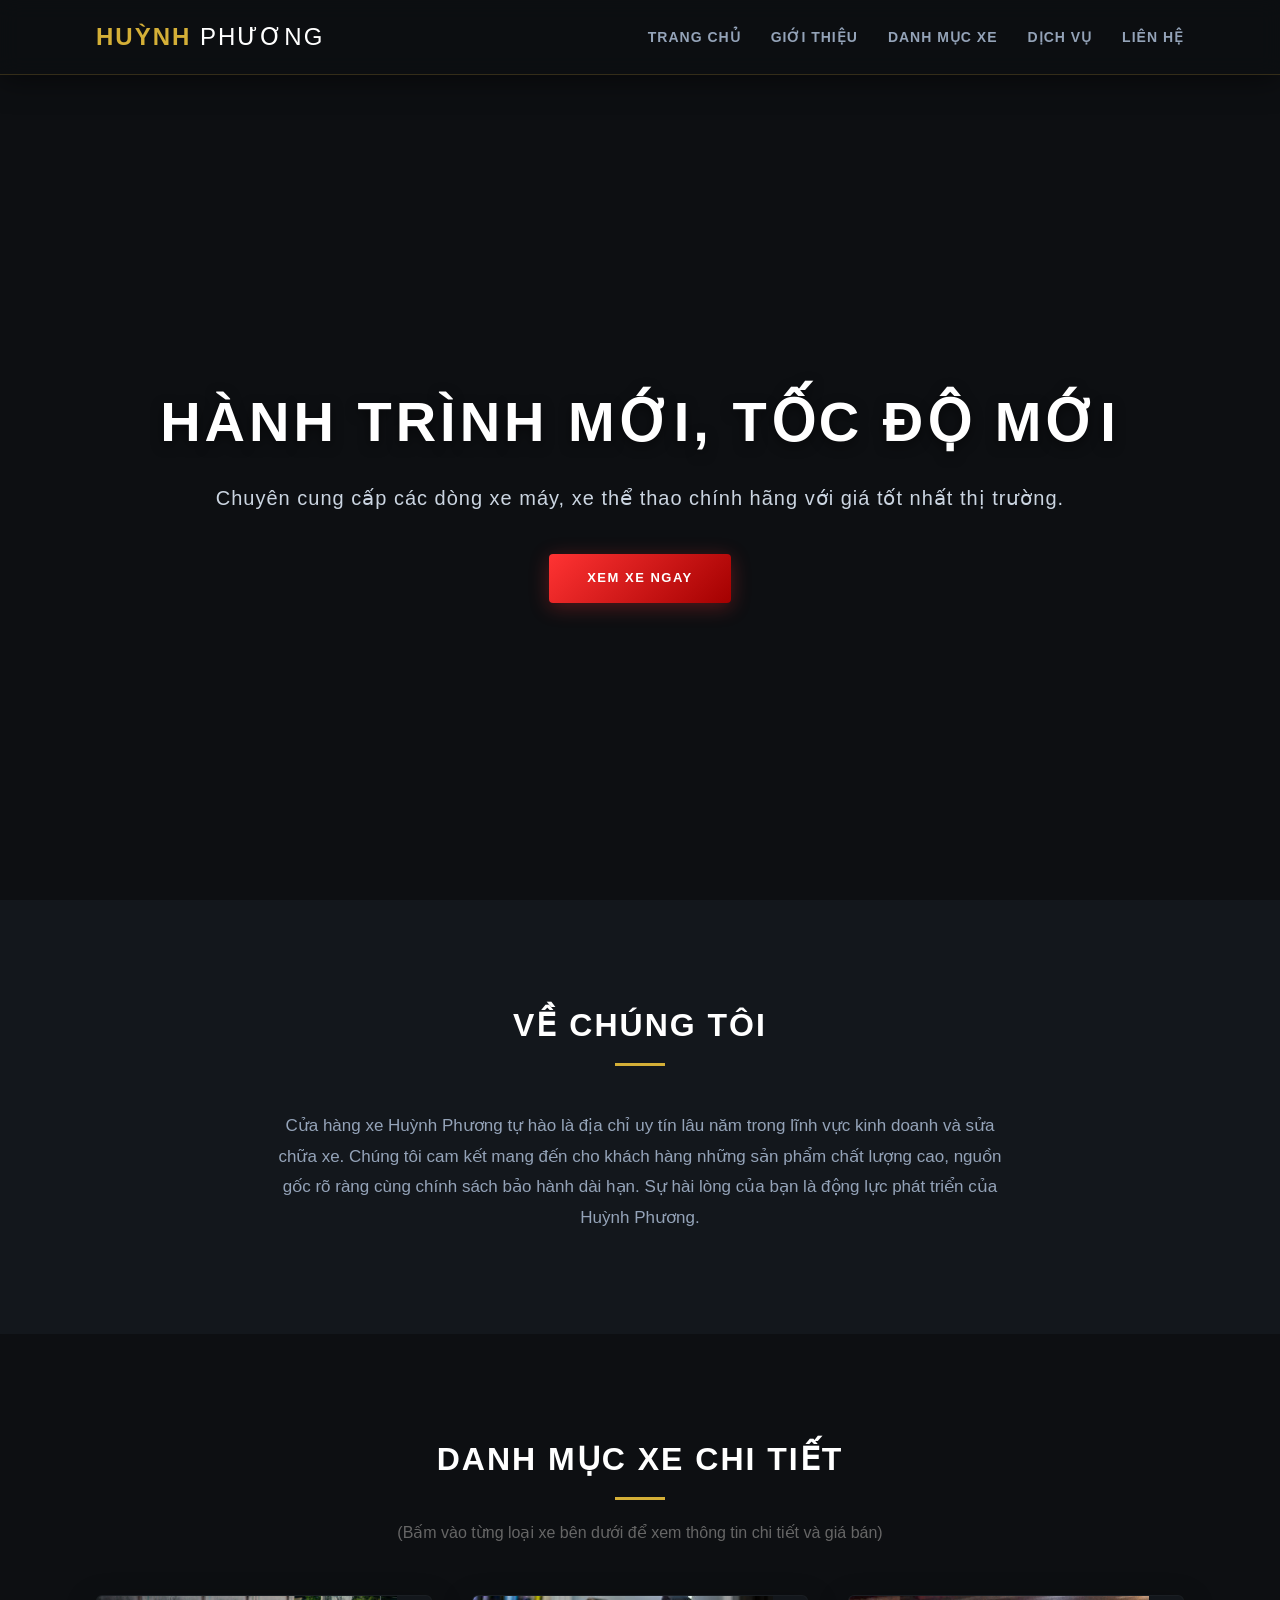
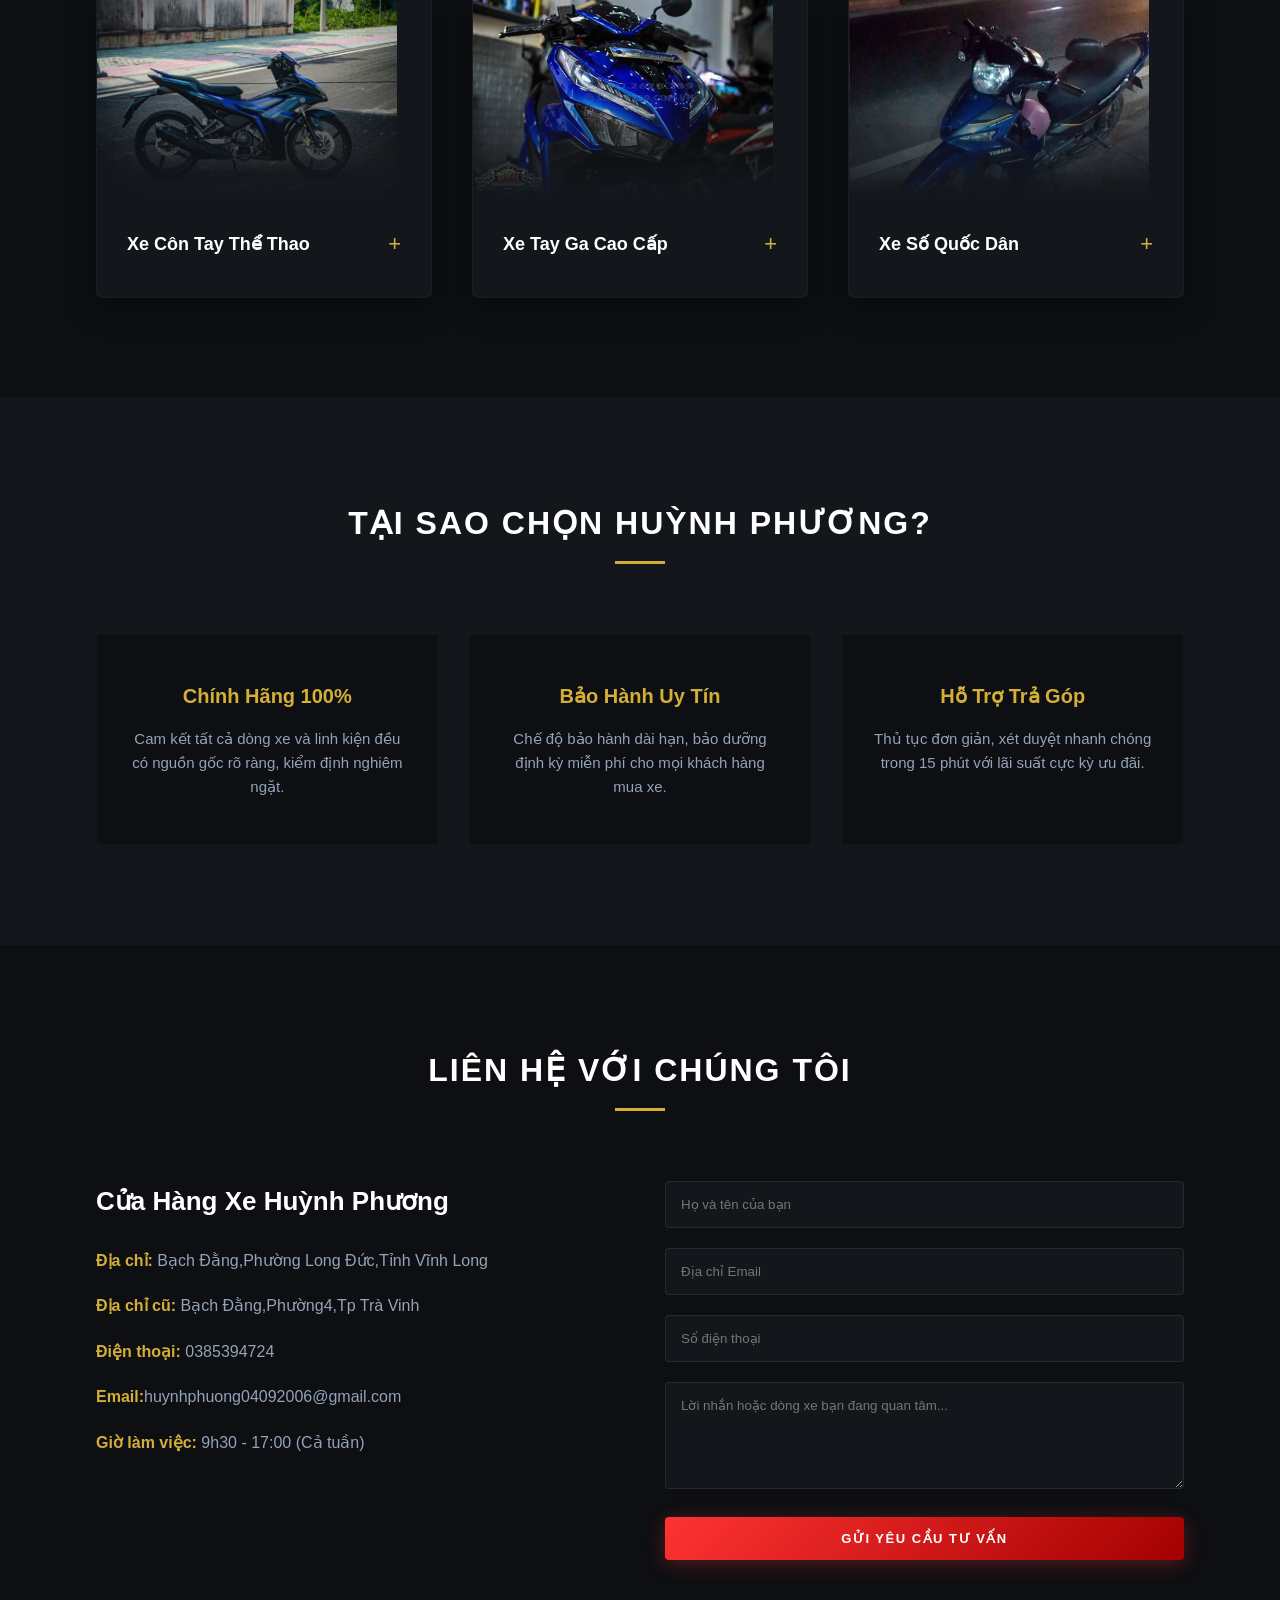
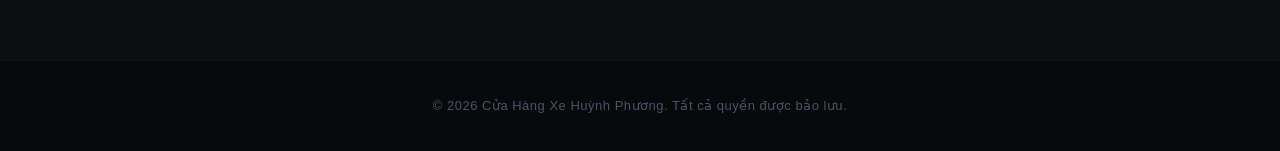
<file: html/gioi-thieu.html>
<!DOCTYPE html>
<html lang="vi">
<head>
    <meta charset="UTF-8">
    <meta name="viewport" content="width=device-width, initial-scale=1.0">
    <title>Cửa Hàng Xe Huỳnh Phương | Uy Tín & Chất Lượng</title>
   
    <link rel="stylesheet" href="../css/style.css">
</head>
<body>

    
    <header>
        <div class="container">
            <div class="logo">
                <h1>Huỳnh <span>Phương</span></h1>
            </div>
            <nav>
                <ul>
                    <li><a href="#home">Trang Chủ</a></li>
                    <li><a href="#about">Giới Thiệu</a></li>
                    <li><a href="#products">Danh Mục Xe</a></li>
                    <li><a href="#services">Dịch Vụ</a></li>
                    <li><a href="#contact">Liên Hệ</a></li>
                </ul>
            </nav>
        </div>
    </header>

 
    <section id="home" class="hero">
        <div class="hero-content">
            <h2>Hành Trình Mới, Tốc Độ Mới</h2>
            <p>Chuyên cung cấp các dòng xe máy, xe thể thao chính hãng với giá tốt nhất thị trường.</p>
            <a href="#products" class="btn">Xem xe ngay</a>
        </div>
    </section>

  
    <section id="about" class="about">
        <div class="container">
            <h2 class="section-title">Về Chúng Tôi</h2>
            <p>Cửa hàng xe Huỳnh Phương tự hào là địa chỉ uy tín lâu năm trong lĩnh vực kinh doanh và sửa chữa xe. Chúng tôi cam kết mang đến cho khách hàng những sản phẩm chất lượng cao, nguồn gốc rõ ràng cùng chính sách bảo hành dài hạn. Sự hài lòng của bạn là động lực phát triển của Huỳnh Phương.</p>
        </div>
    </section>

    
    <section id="products" class="products">
        <div class="container">
            <div class="text-center">
                <h2 class="section-title">Danh Mục Xe Chi Tiết</h2>
                <p style="color: #666; margin-bottom: 20px;">(Bấm vào từng loại xe bên dưới để xem thông tin chi tiết và giá bán)</p>
            </div>
            <div class="product-grid">
                
                
                <div class="product-card">
                    <div class="product-img img-sport"></div>
                    <div class="product-info">
                        <details>
                            <summary>Xe Côn Tay Thể Thao</summary>
                            <div class="details-content">
                                <p>Động cơ mạnh mẽ 150cc, kiểu dáng khí động học, tiết kiệm nhiên liệu tối đa cho những chuyến đi phượt xa.</p>
                                <p><strong>Trang bị:</strong> Phanh đĩa trước sau, hệ thống đèn LED siêu sáng, đồng hồ LCD hiện đại.</p>
                                <span class="price">Giá: Liên hệ giá tốt</span>
                            </div>
                        </details>
                    </div>
                </div>

              
                <div class="product-card">
                    <div class="product-img img-scooter"></div>
                    <div class="product-info">
                        <details>
                            <summary>Xe Tay Ga Cao Cấp</summary>
                            <div class="details-content">
                                <p>Thiết kế sang trọng, tích hợp phanh ABS an toàn và cốp xe rộng rãi phù hợp cho việc di chuyển trong đô thị.</p>
                                <p><strong>Trang bị:</strong> Khóa thông minh Smartkey, cổng sạc điện thoại tiện lợi, ngắt động cơ tạm thời.</p>
                                <span class="price">Giá: Liên hệ giá tốt</span>
                            </div>
                        </details>
                    </div>
                </div>

                <div class="product-card">
                    <div class="product-img img-cub"></div>
                    <div class="product-info">
                        <details>
                            <summary>Xe Số Quốc Dân</summary>
                            <div class="details-content">
                                <p>Bền bỉ với thời gian, dễ dàng bảo dưỡng sửa chữa, là người bạn đồng hành tin cậy trên mọi nẻo đường Việt Nam.</p>
                                <p><strong>Trang bị:</strong> Động cơ 110cc siêu tiết kiệm xăng, khung sườn chịu lực thế hệ mới.</p>
                                <span class="price">Giá: Liên hệ giá tốt</span>
                            </div>
                        </details>
                    </div>
                </div>

            </div>
        </div>
    </section>

  
    <section id="services" class="services">
        <div class="container">
            <h2 class="section-title">Tại Sao Chọn Huỳnh Phương?</h2>
            <div class="services-grid">
                <div class="service-box">
                    <h3>Chính Hãng 100%</h3>
                    <p>Cam kết tất cả dòng xe và linh kiện đều có nguồn gốc rõ ràng, kiểm định nghiêm ngặt.</p>
                </div>
                <div class="service-box">
                    <h3>Bảo Hành Uy Tín</h3>
                    <p>Chế độ bảo hành dài hạn, bảo dưỡng định kỳ miễn phí cho mọi khách hàng mua xe.</p>
                </div>
                <div class="service-box">
                    <h3>Hỗ Trợ Trả Góp</h3>
                    <p>Thủ tục đơn giản, xét duyệt nhanh chóng trong 15 phút với lãi suất cực kỳ ưu đãi.</p>
                </div>
            </div>
        </div>
    </section>

 
    <section id="contact" class="contact">
        <div class="container">
            <div class="text-center">
                <h2 class="section-title">Liên Hệ Với Chúng Tôi</h2>
            </div>
            <div class="contact-content">
                <div class="contact-info">
                    <h3>Cửa Hàng Xe Huỳnh Phương</h3>
                    <p><strong>Địa chỉ:</strong> Bạch Đằng,Phường Long Đức,Tỉnh Vĩnh Long</p>
					<p><strong>Địa chỉ cũ:</strong> Bạch Đằng,Phường4,Tp Trà Vinh</p>
                    <p><strong>Điện thoại:</strong> 0385394724</p>
                    <p><strong>Email:</strong>huynhphuong04092006@gmail.com</p>
                    <p><strong>Giờ làm việc:</strong> 9h30 - 17:00  (Cả tuần)</p>
                </div>
                <div class="contact-form">
                    <form action="#" method="post" onsubmit="alert('Cảm ơn bạn đã gửi thông tin! Chúng tôi sẽ liên hệ lại sớm nhất.'); return false;">
                        <input type="text" placeholder="Họ và tên của bạn" required>
                        <input type="email" placeholder="Địa chỉ Email" required>
                        <input type="tel" placeholder="Số điện thoại" required>
                        <textarea rows="5" placeholder="Lời nhắn hoặc dòng xe bạn đang quan tâm..." required></textarea>
                        <button type="submit" class="btn btn-submit">Gửi yêu cầu tư vấn</button>
                    </form>
                </div>
            </div>
        </div>
    </section>

    
    <footer>
        <div class="container">
            <p>&copy; 2026 Cửa Hàng Xe Huỳnh Phương. Tất cả quyền được bảo lưu.</p>
        </div>
    </footer>

</body>
</html>
</file>
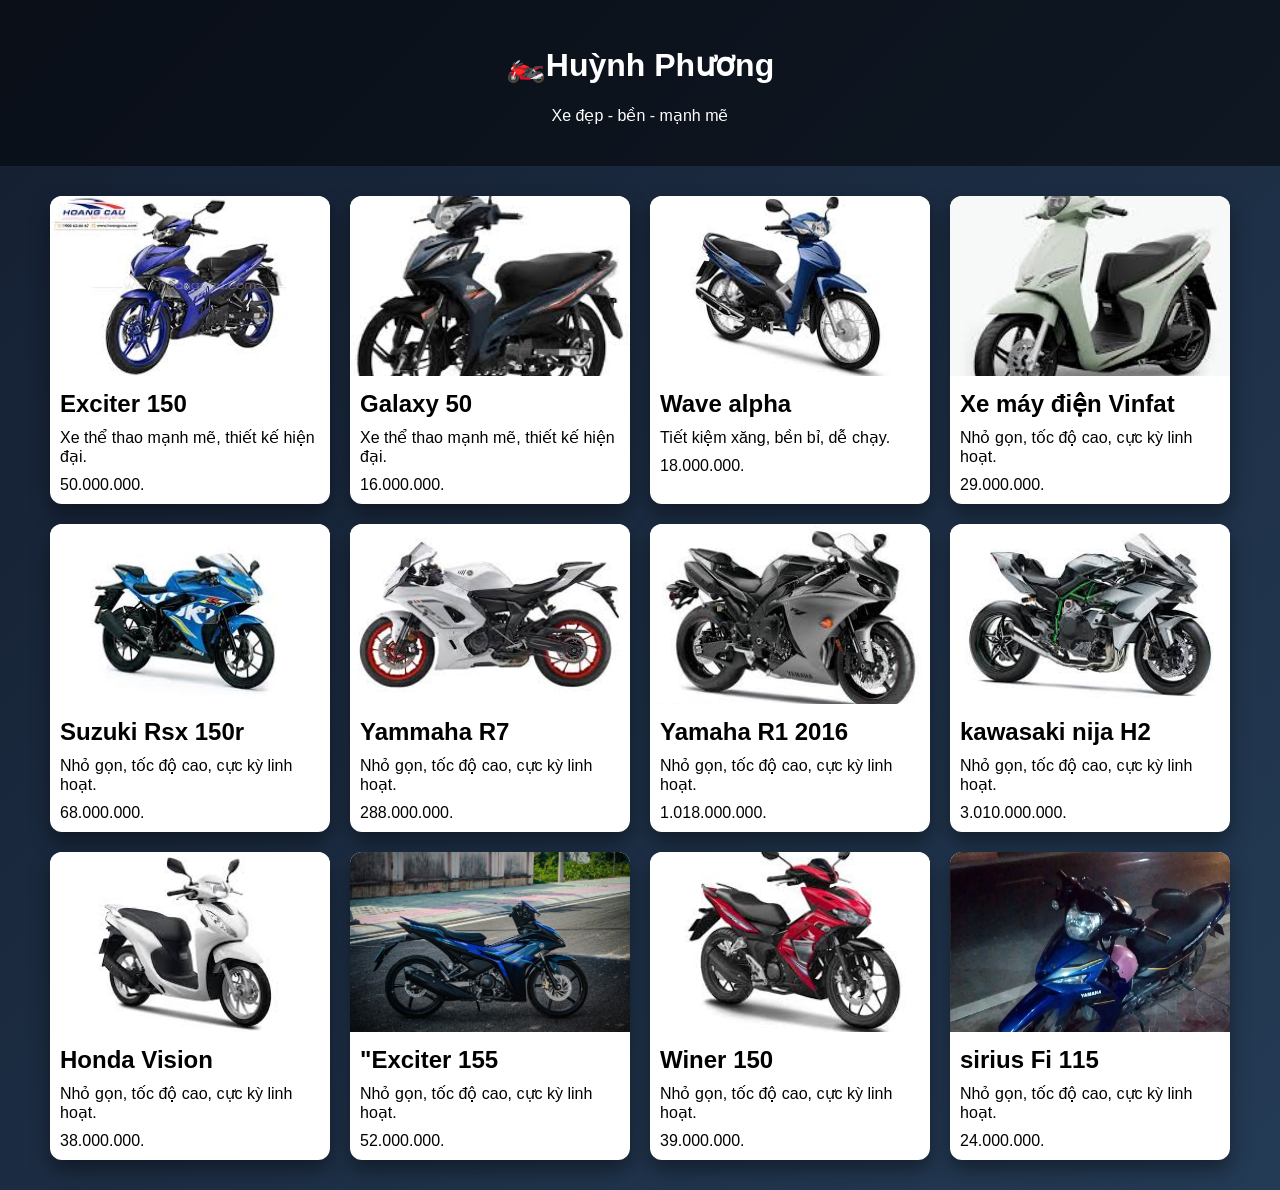
<file: html/san-pham.html>
<!DOCTYPE html>
<html lang="vi">
<head>
    <meta charset="UTF-8">
    <meta name="viewport" content="width=device-width, initial-scale=1.0">
    <title>Huỳnh Phương </title>
    <link rel="stylesheet" href="../css/style1.css">
</head>
<body>

<header>
    <h1>🏍️Huỳnh Phương</h1>
    <p>Xe đẹp - bền - mạnh mẽ</p>
</header>

<section class="container">
<div class="card">
        <img src="../assets/xe9.jpg" alt="Xe 1">
        <h2>Exciter 150</h2>
        <p>Xe thể thao mạnh mẽ, thiết kế hiện đại.</p>
		 <p>50.000.000.</p>
    </div>
    <div class="card">
        <img src="../assets/xe8.jpg" alt="Xe 1">
        <h2>Galaxy 50</h2>
        <p>Xe thể thao mạnh mẽ, thiết kế hiện đại.</p>
		 <p>16.000.000.</p>
    </div>

    <div class="card">
        <img src="../assets/xe7.jpg" alt="Xe 2">
        <h2>Wave alpha</h2>
        <p>Tiết kiệm xăng, bền bỉ, dễ chạy.</p>
		 <p>18.000.000.</p>
    </div>

    <div class="card">
        <img src="../assets/xe6.jpg" alt="Xe 3">
        <h2>Xe máy điện Vinfat</h2>
        <p>Nhỏ gọn, tốc độ cao, cực kỳ linh hoạt.</p>
		 <p>29.000.000.</p>
    </div>
	
    <div class="card">
        <img src="../assets/xe5.jpg" alt="Xe 3">
        <h2>Suzuki Rsx 150r</h2>
        <p>Nhỏ gọn, tốc độ cao, cực kỳ linh hoạt.</p>
		 <p>68.000.000.</p>
    </div>
    <div class="card">
        <img src="../assets/xe4.jpg" alt="Xe 3">
        <h2>Yammaha R7</h2>
        <p>Nhỏ gọn, tốc độ cao, cực kỳ linh hoạt.</p>
		 <p>288.000.000.</p>
    </div>
    <div class="card">
        <img src="../assets/xe3.jpg" alt="Xe 3">
        <h2>Yamaha R1 2016</h2>
        <p>Nhỏ gọn, tốc độ cao, cực kỳ linh hoạt.</p>
		 <p>1.018.000.000.</p>
    </div>
    <div class="card">
        <img src="../assets/xe2.jpg" alt="Xe 3">
        <h2>kawasaki nija H2</h2>
        <p>Nhỏ gọn, tốc độ cao, cực kỳ linh hoạt.</p>
		 <p>3.010.000.000.</p>
    </div>
    <div class="card">
        <img src="../assets/xe1.jpg" alt="Xe 3">
        <h2>Honda Vision</h2>
        <p>Nhỏ gọn, tốc độ cao, cực kỳ linh hoạt.</p>
		 <p>38.000.000.</p>
    </div>
    <div class="card">
        <img src="../assets/xemay.jpg" alt="Exciter 155">
        <h2>"Exciter 155</h2>
        <p>Nhỏ gọn, tốc độ cao, cực kỳ linh hoạt.</p>
		 <p>52.000.000.</p>
    </div>
    <div class="card">
        <img src="../assets/xecon.jpg" alt="Winer 150">
        <h2>Winer 150</h2>
        <p>Nhỏ gọn, tốc độ cao, cực kỳ linh hoạt.</p>
		 <p>39.000.000.</p>
    </div>
    <div class="card">
        <img src="../assets/xeso.jpg" alt="Xe 3">
        <h2>sirius Fi 115</h2>
        <p>Nhỏ gọn, tốc độ cao, cực kỳ linh hoạt.</p>
		 <p>24.000.000.</p>
    </div>

</section>

</body>
</html>
</file>
<file: css/style.css>
* {
    margin: 0;
    padding: 0;
    box-sizing: border-box;
    font-family: 'Segoe UI', Tahoma, Geneva, Verdana, sans-serif;
}

body {
    background-color: #0d0f12; 
    color: #e2e8f0;
    line-height: 1.6;
}

a {
    text-decoration: none;
    color: inherit;
}

ul {
    list-style: none;
}

.container {
    width: 85%;
    max-width: 1200px;
    margin: 0 auto;
}

.text-center {
    text-align: center;
}


header {
    background-color: rgba(13, 15, 18, 0.92);
    backdrop-filter: blur(10px); 
    -webkit-backdrop-filter: blur(10px);
    position: fixed;
    width: 100%;
    top: 0;
    left: 0;
    z-index: 1000;
    border-bottom: 1px solid rgba(212, 175, 55, 0.2); 
    box-shadow: 0 4px 30px rgba(0, 0, 0, 0.5);
}

header .container {
    display: flex;
    justify-content: space-between;
    align-items: center;
    padding: 18px 0;
}

.logo h1 {
    color: #d4af37; 
    font-size: 24px;
    text-transform: uppercase;
    letter-spacing: 2px;
    font-weight: 800;
}

.logo span {
    color: #fff;
    font-weight: 300;
}

nav ul {
    display: flex;
}

nav ul li {
    margin-left: 30px;
}

nav ul li a {
    font-weight: 600;
    font-size: 14px;
    text-transform: uppercase;
    letter-spacing: 1px;
    color: #94a3b8;
    transition: all 0.3s ease;
}

nav ul li a:hover {
    color: #d4af37;
}


.hero {
    background: linear-gradient(rgba(13, 15, 18, 0.5), rgba(13, 15, 18, 0.85)), 
                url('https://unsplash.com') no-repeat center center/cover;
    height: 100vh;
    display: flex;
    justify-content: center;
    align-items: center;
    text-align: center;
    padding-top: 80px;
}

.hero-content h2 {
    font-size: 56px;
    text-transform: uppercase;
    margin-bottom: 15px;
    letter-spacing: 4px;
    color: #fff;
    font-weight: 900;
    
    text-shadow: 0 4px 12px rgba(0, 0, 0, 0.5);
}

.hero-content p {
    font-size: 20px;
    margin-bottom: 40px;
    font-weight: 400;
    color: #cbd5e1;
    letter-spacing: 1px;
}

.btn {
    display: inline-block;
    background: linear-gradient(135deg, #ff3333 0%, #a30000 100%); 
    color: #fff;
    padding: 14px 38px;
    border-radius: 4px; 
    font-weight: 700;
    text-transform: uppercase;
    letter-spacing: 1.5px;
    font-size: 13px;
    box-shadow: 0 4px 20px rgba(255, 51, 51, 0.3);
    transition: all 0.3s var(--transition);
}

.btn:hover {
    transform: translateY(-3px);
    box-shadow: 0 6px 25px rgba(255, 51, 51, 0.5);
    background: linear-gradient(135deg, #ff4d4d 0%, #b30000 100%);
}


.about {
    padding: 100px 0;
    background-color: #13171c; 
    text-align: center;
}

.section-title {
    font-size: 32px;
    margin-bottom: 20px;
    position: relative;
    display: inline-block;
    padding-bottom: 15px;
    text-transform: uppercase;
    color: #fff;
    letter-spacing: 2px;
    font-weight: 700;
}

.section-title::after {
    content: '';
    position: absolute;
    width: 50px;
    height: 3px;
    background-color: #d4af37;
    bottom: 0;
    left: 50%;
    transform: translateX(-50%);
}

.about p {
    max-width: 750px;
    margin: 25px auto 0 auto;
    color: #94a3b8;
    font-size: 17px;
    line-height: 1.8;
}


.products {
    padding: 100px 0;
    background-color: #0d0f12;
}

.product-grid {
    display: grid;
    grid-template-columns: repeat(auto-fit, minmax(320px, 1fr));
    gap: 40px;
    margin-top: 50px;
}

.product-card {
    background-color: #13171c;
    border-radius: 6px;
    overflow: hidden;
    border: 1px solid rgba(255, 255, 255, 0.03);
    box-shadow: 0 10px 30px rgba(0, 0, 0, 0.4);
    transition: all 0.4s cubic-bezier(0.165, 0.84, 0.44, 1);
}

.product-card:hover {
    transform: translateY(-8px);
    border-color: rgba(212, 175, 55, 0.4); 
    box-shadow: 0 15px 35px rgba(0, 0, 0, 0.6);
}

.product-img {
    height: 250px;
    background-size: cover;
    background-position: center;
    position: relative;
}

.product-img::after {
    content: '';
    position: absolute;
    top: 0; left: 0; width: 100%; height: 100%;
    background: linear-gradient(to bottom, transparent 40%, #13171c);
}

.img-sport { 
    background-image: url('../assets/xemay.jpg'); 
    width: 300px;       
    height: 200px;     
    background-size: cover; 
    background-position: center; 
}

.img-scooter { 
    background-image: url('../assets/xega.jpg'); 
    width: 300px; 
    height: 200px; 
    background-size: cover; 
    background-position: center;
}

.img-cub { 
    background-image: url('../assets/xeso.jpg'); 
    width: 300px; 
    height: 200px; 
    background-size: cover; 
    background-position: center;
}
.product-info {
    padding: 25px 30px 30px 30px;
}


summary {
    font-weight: 700;
    font-size: 18px;
    color: #fff;
    cursor: pointer;
    padding: 5px 0;
    outline: none;
    transition: color 0.3s;
    display: flex;
    justify-content: space-between;
    align-items: center;
    list-style: none;
}

summary::-webkit-details-marker { display: none; }

summary:hover {
    color: #d4af37;
}

summary::after {
    content: "+";
    font-size: 22px;
    font-weight: 300;
    color: #d4af37;
    transition: transform 0.3s ease;
}

details[open] summary::after {
    transform: rotate(45deg);
    color: #ff3333;
}

.details-content {
    margin-top: 20px;
    padding-top: 20px;
    border-top: 1px solid rgba(255, 255, 255, 0.08);
    animation: slideDown 0.4s cubic-bezier(0.165, 0.84, 0.44, 1);
}

.details-content p {
    color: #94a3b8;
    font-size: 15px;
    margin-bottom: 12px;
}

.price {
    display: block;
    color: #d4af37;
    font-weight: 700;
    font-size: 20px;
    margin-top: 15px;
    letter-spacing: 0.5px;
}

@keyframes slideDown {
    from { opacity: 0; transform: translateY(-10px); }
    to { opacity: 1; transform: translateY(0); }
}


.services {
    background-color: #13171c;
    color: #fff;
    padding: 100px 0;
    text-align: center;
}

.services-grid {
    display: grid;
    grid-template-columns: repeat(auto-fit, minmax(260px, 1fr));
    gap: 30px;
    margin-top: 50px;
}

.service-box {
    padding: 45px 30px;
    background-color: #0d0f12;
    border-radius: 4px;
    border: 1px solid rgba(255, 255, 255, 0.02);
    transition: all 0.3s ease;
}

.service-box:hover {
    border-color: rgba(212, 175, 55, 0.2);
    background-color: #181d24;
    transform: translateY(-5px);
}

.service-box h3 {
    margin-bottom: 15px;
    color: #d4af37;
    font-size: 20px;
}

.service-box p {
    color: #94a3b8;
    font-size: 15px;
}


.contact {
    padding: 100px 0;
    background-color: #0d0f12;
}

.contact-content {
    display: flex;
    flex-wrap: wrap;
    margin-top: 50px;
    gap: 50px;
}

.contact-info, .contact-form {
    flex: 1;
    min-width: 320px;
}

.contact-info h3 {
    margin-bottom: 25px;
    font-size: 26px;
    color: #fff;
}

.contact-info p {
    margin-bottom: 20px;
    font-size: 16px;
    color: #94a3b8;
}

.contact-info strong {
    color: #d4af37;
}

.contact-form input, .contact-form textarea {
    width: 100%;
    padding: 15px;
    margin-bottom: 20px;
    background-color: #13171c;
    border: 1px solid rgba(255, 255, 255, 0.08);
    border-radius: 4px;
    color: #fff;
    outline: none;
    transition: all 0.3s ease;
}

.contact-form input:focus, .contact-form textarea:focus {
    border-color: #d4af37;
    background-color: #181d24;
}

.btn-submit {
    border: none; 
    cursor: pointer; 
    width: 100%;
}

/* --- Chân trang (Footer) --- */
footer {
    background-color: #08090b;
    color: #475569;
    text-align: center;
    padding: 35px 0;
    font-size: 13px;
    border-top: 1px solid rgba(255, 255, 255, 0.03);
    letter-spacing: 0.5px;
}


@media (max-width: 768px) {
    header .container {
        flex-direction: column;
        padding: 15px 0;
    }
    nav ul {
        margin-top: 20px;
    }
    nav ul li {
        margin: 0 12px;
    }
    .hero-content h2 {
        font-size: 36px;
    }
    .hero-content p {
        font-size: 16px;
    }
}
</file>
<file: css/style1.css>
body {
    margin: 0;
    font-family: Arial;
    background: linear-gradient(135deg, #141e30, #243b55);
    color: white;
}

header {
    text-align: center;
    padding: 25px;
    background: rgba(0,0,0,0.5);
}

.container {
    display: flex;
    justify-content: center;
    flex-wrap: wrap;
    gap: 20px;
    padding: 30px;
}

.card {
    width: 280px;
    background: white;
    color: black;
    border-radius: 12px;
    overflow: hidden;
    box-shadow: 0 10px 20px rgba(0,0,0,0.4);
    transition: 0.3s;
}

.card:hover {
    transform: translateY(-8px);
}

.card img {
    width: 100%;
    height: 180px;
    object-fit: cover;
}

.card h2 {
    margin: 10px;
}

.card p {
    margin: 10px;
}
</file>
